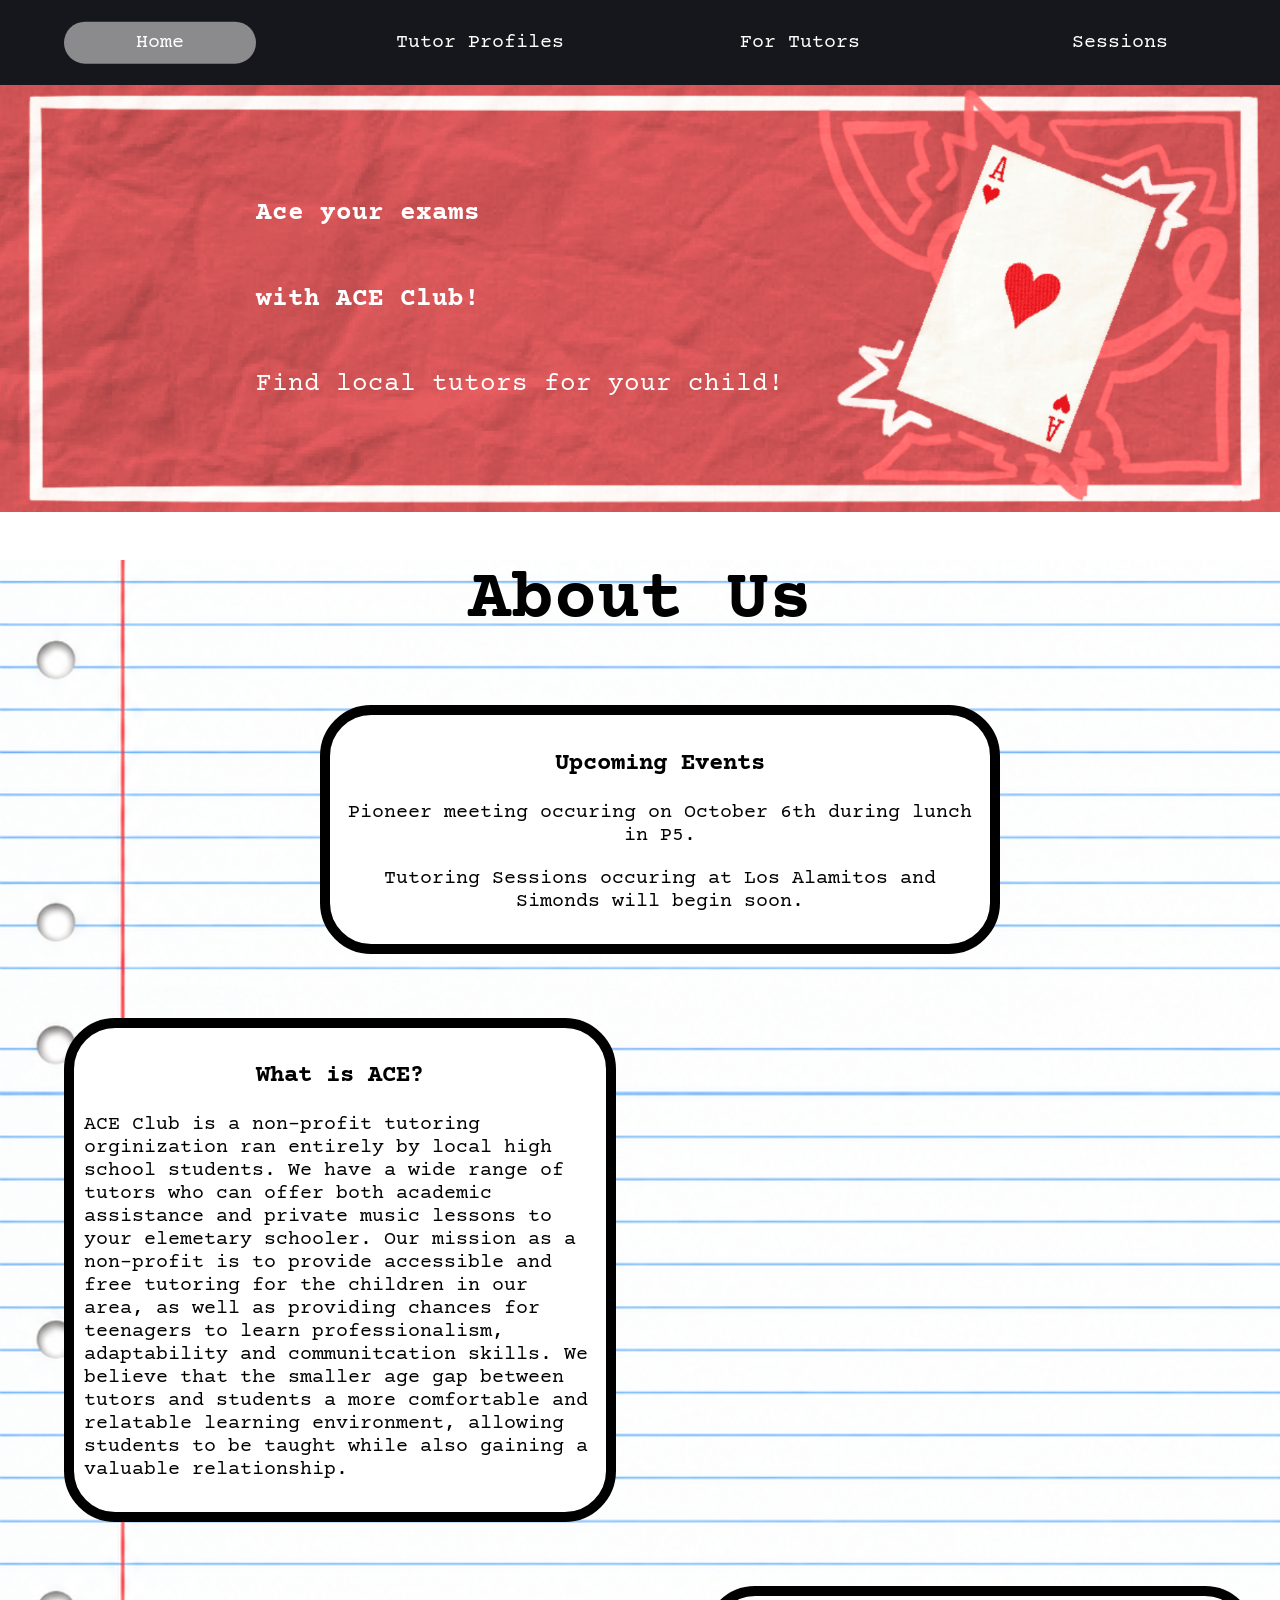
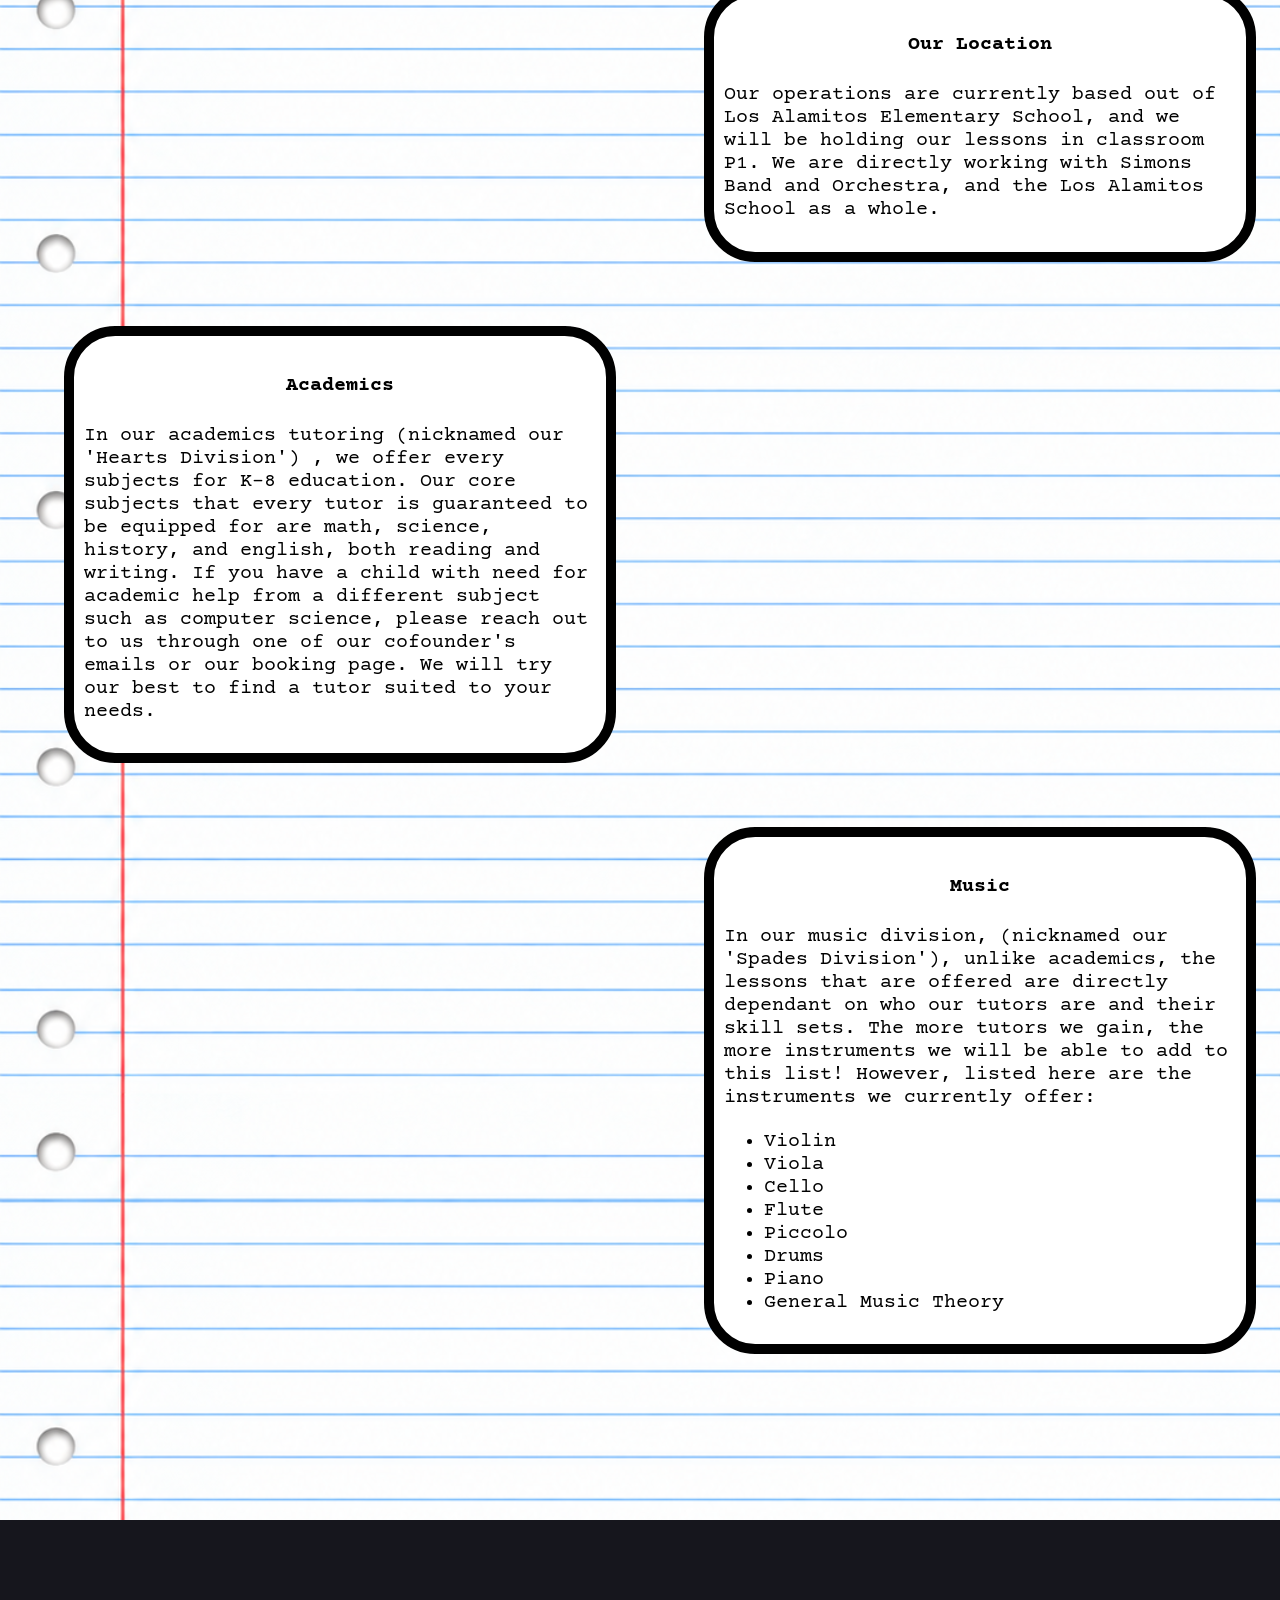
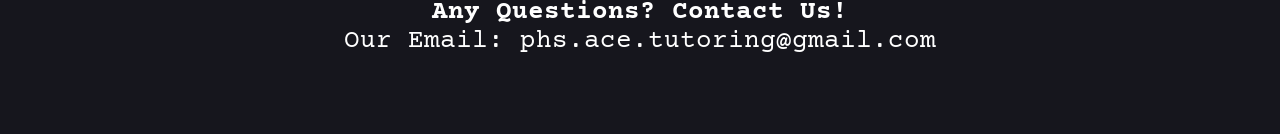
<file: index.html>
<html>
    <head>
        <title>All About ACE!</title>
        <link href = "style.css" rel="stylesheet">

        <link rel="icon" type="image/png" href="favicon/favicon-96x96.png" sizes="96x96" />
        <link rel="icon" type="image/svg+xml" href="favicon/favicon.svg" />
        <link rel="shortcut icon" href="favicon/favicon.ico" />
        <link rel="apple-touch-icon" sizes="180x180" href="favicon/apple-touch-icon.png" />
        <link rel="manifest" href="favicon/site.webmanifest" />
    </head>
    <body>

         <div id="menu">
            <div><button onclick="indexTextChanger()">Home</button></div>
            <div><button onclick="profileChanger()">Tutor Profiles</button></div>
            <div><button onclick="forTutorsChanger()">For Tutors</button></div>
            <div><button onclick="sessionChanger()">Sessions</button></div>
              
            <div id="tab" style="height: 50%; width: 15%;"> </div>

        </div>

        <div id="banner">
            <img id="bannerImage" src="images/acebanner.png" alt="Banner Image">
            <div id="bannerText">
                <div>
                <p style="font-weight: bold">Ace your exams</p>
                </div>
                <div>
                <p style="font-weight: bold">with ACE Club!</p>
                </div>
                <div>
                <p>Find local tutors for your child!</p>
                </div>
            </div>
        </div>

        <div id="mainContent">

        </div>


        <footer>
            <div id="footTextContainer">
                <div>
                    <p id="boldFooterText">Any Questions? Contact Us!</p>
                </div>
                <div>    
                    <p id="footerText"> Our Email: phs.ace.tutoring@gmail.com </p>
                </div>
            </div>
        </footer>

        <script src="text.js"></script>
        <script src="main.js"></script>

    </body>

    

</html>
</file>
<file: style.css>
@font-face {
    font-family: 'CourierPrime';
    src: url('fonts/CourierPrime-Regular.ttf') format('truetype');
    font-weight: normal;
    font-style: normal;
}
@font-face {
    font-family: 'CourierPrime';
    src: url('fonts/CourierPrime-Bold.ttf') format('truetype');
    font-weight: bold;
    font-style: normal;
}
@font-face {
    font-family: 'CourierPrime';
    src: url('fonts/CourierPrime-Italic.ttf') format('truetype');
    font-weight: normal;
    font-style: italic;
}
@font-face {
    font-family: 'CourierPrime';
    src: url('fonts/CourierPrime-BoldItalic.ttf') format('truetype');
    font-weight: bold;
    font-style: italic;
}

/* html */
html {
    font-size: 0.4vw;
    overflow-x: hidden;
}

body {
    font-family: CourierPrime;
    font-size: 4rem;
    margin: 0;
}

/* fade in animation */

@keyframes fadeInAnimationRight{

    0% {
        opacity: 0; 
        transform: translateX(100%);
    }

    100% {
        opacity: 1;
        transform: translatex(0%);
    }

}

@keyframes fadeInAnimationLeft{

    0%{
        opacity: 0;
        transform: translateX(-100%);
    }
    100% {
        opacity: 1;
        transform: translateX(0%);
    }

}


.fadeInRight{

animation: fadeInAnimationRight linear;

animation-fill-mode: both;

animation-timeline: view();

animation-range: entry 0% cover 30%;

}

.fadeInLeft{

    animation:fadeInAnimationLeft linear;

    animation-fill-mode: both;

    animation-timeline: view();

    animation-range: entry 0% cover 30%;

}


/* main content */

#mainContent {
    font-size: 4rem;
    width: 100%;
    background-color: #FD9D9D;
    background-image: url("images/mainContent(1).png");
    background-position:center;
    background-size: contain;
    z-index: 300;
    color: black;
    margin:0;
    padding: 0;
    text-align: left;
}

#mainContent ul{
    text-align: left;
}

a{
    text-decoration: none;

}

.title{
    text-align: center;
}

.left{
    position: relative;
    left: 0%;
    width: 40%;
    border: 2rem solid black;
    background-color: white;
    border-radius: 10rem;
    margin: 5%;
    padding: 2rem;
}

.middle{
    position:relative;
    left:20%;
    text-align:center;
    border:2rem solid black;
    background-color: white;
    border-radius: 10rem;
    margin: 5%;
    padding: 2rem;
    width: 50%;
}

.profile{

    position: relative;
    width: 100%;
    display:flex;
    flex-direction: row;
    justify-content: space-evenly;
    align-items: center;
    margin: 0;
    margin: 2% 0% 2% 0%;
    
}

.profile > div{

    width: 40%;

}

.imageProfile{
    position: relative;
    width: 40%;
    border-radius: 10rem;
    overflow: hidden;
}

.textProfile{
    padding: 2rem;
    background-color: white;
    border: 2rem solid black;
    border-radius: 10rem;
}

.right{

    position: relative;
    left: 50%;
    width: 40%;
    border: 2rem solid black;
    background-color: white;
    border-radius: 10rem;
    margin: 5%;
    padding: 2rem;
}

.mainContentTitle{
    text-align:center;
    font-size: 7rem;

}

.profileImagesRight {
    position: absolute;
    top: 0;
    right: 0;
    transform: translateX(-100%);
    margin-left: 2rem; /* small gap between box edge and image */
    width: 30%;
    aspect-ratio: 1080/1440;
    object-fit: cover;
}


/* logo styling at the bottom deleted*** */

/* menu */

#menu {
    font-size: 5rem;
    display:flex;
    flex-wrap:wrap;
    flex-direction:row;
    background-color:#16161D;
    position:sticky;
    top:0px;
    justify-content:space-evenly;
    align-items: center;
    width: 100%;
    aspect-ratio: 15/1;
    z-index: 500;
}
 #menu > div {
    padding: 0;
    margin: 0;
    width: 25%;
    height: 100%;
    display: flex;
    justify-content: center;
    align-items: center;
    text-align: center;
    color: white;
}

#menu > div > button {
    background-color:#16161D;
    color:white;
    border:none;
    font-family: CourierPrime;
    font-size: 4rem;
    cursor: pointer;
    transition: 1s;
    border-radius: 3rem;
    padding: 1rem;
}

#tab{

    position:absolute;
    width: 15%;
    height: 50%;
    left: 12.5%;
    top: 50%;
    transform:translate(-50%, -50%);
    z-index: 700;
    transition: 0.5s;
    border-radius: 5rem;
    opacity: 0.5;
    background-color: white;

}

/* banner */ 

#banner {
    position:relative;
    font-size: 5rem;
    width: 100%;
    aspect-ratio: 1819/607;
    z-index: 400;

}

#bannerImage {
    width: 100%;
    height: 100%;
    object-fit: cover;
    position: absolute;

}

#bannerText{
    position: absolute;
    display: flex;
    flex-direction: column;
    color: white;
    top: 50%;
    left: 20%;
    transform: translateY(-50%);
    gap: 1rem;
}

#bannerText div {
    padding:0;
    margin: 0;
}

/* footer */

footer {

    position: relative;
    font-size: 5rem;
    width: 100%;
    aspect-ratio: 6/1;
    z-index: 400;

}

#footTextContainer {
    text-align: center;
    position: absolute;
    display: flex;
    flex-direction: column;
    color: white;
    background-color:#16161D;
    height: 100%;
    width: 100%;
    align-items: center;
    justify-content: center;
}

#boldFooterText{
    font-weight: bold;
    margin: 0;
    padding: 0;

}

#footerText {
    margin: 0;
    padding: 0;
}
</file>
